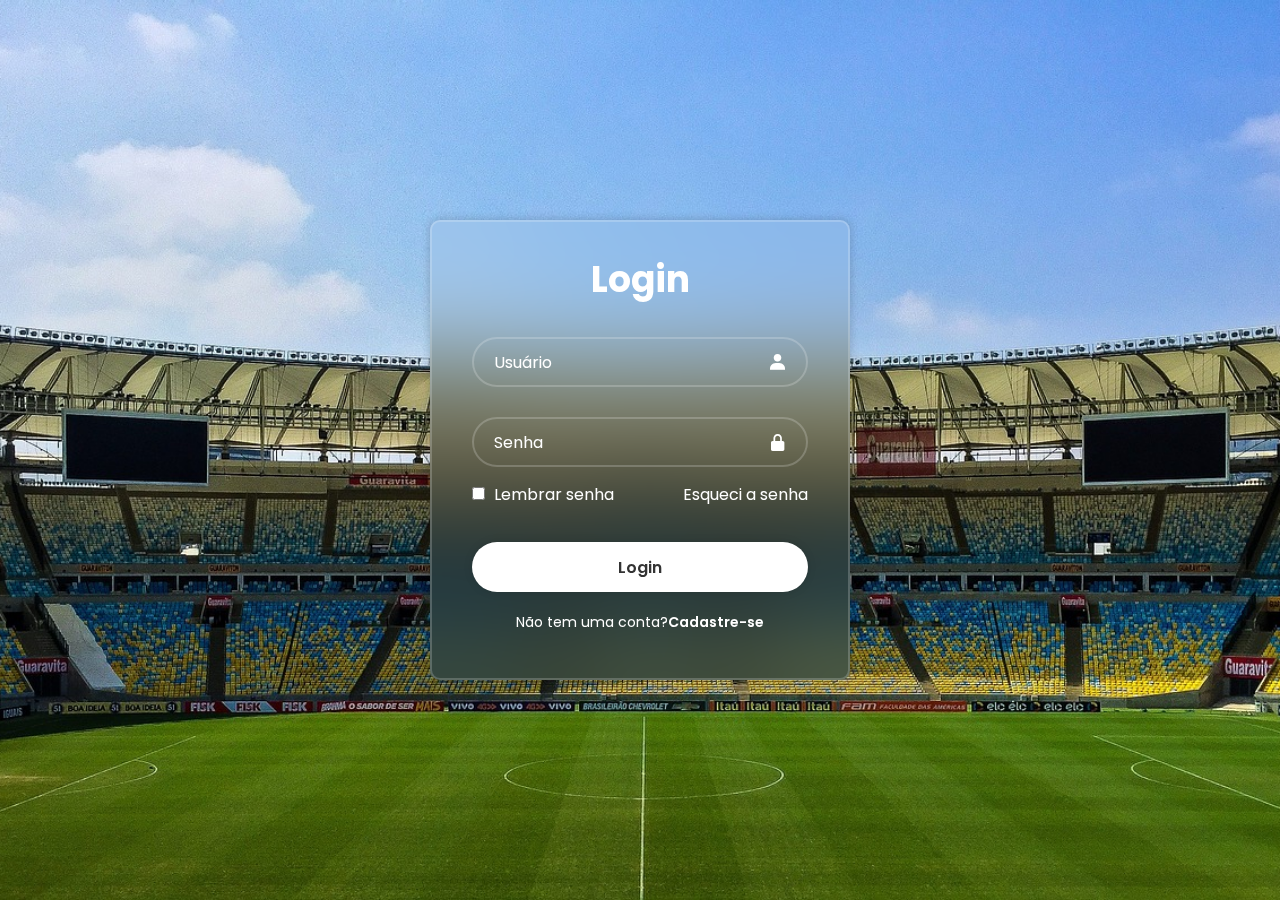
<file: Tela de Login/index.html>
<!DOCTYPE html>
<html lang="pt-br">
<head>
    <meta charset="UTF-8">
    <meta name="viewport" content="width=device-width, initial-scale=1.0">
    <link href='https://unpkg.com/boxicons@2.1.4/css/boxicons.min.css'rel='stylesheet'> 
    <link rel="stylesheet" href="styles.css">
    <title>Login</title>
</head>
<body>
    <main class="container">
        <form>
            <h1>Login</h1>
            <div class="input-box">
                <input placeholder="Usuário" type="email">
                <i class="bx bxs-user"></i>
            </div>
             <div class="input-box">
                <input placeholder="Senha" type="password">
                 <i class="bx bxs-lock-alt"></i>
            </div>
            <div class="remember-forgot">
                <label>
                <input type="checkbox">
                Lembrar senha 
            </label>
            <a href="reset-password.html">Esqueci a senha </a>
            </div>

            <button type="submit" class="login">Login</button>

            <div class="register-link">
                <p>Não tem uma conta?<a>Cadastre-se</a></p>
            </div>
        </form>
    </main>
    
</body>
</html>
</file>
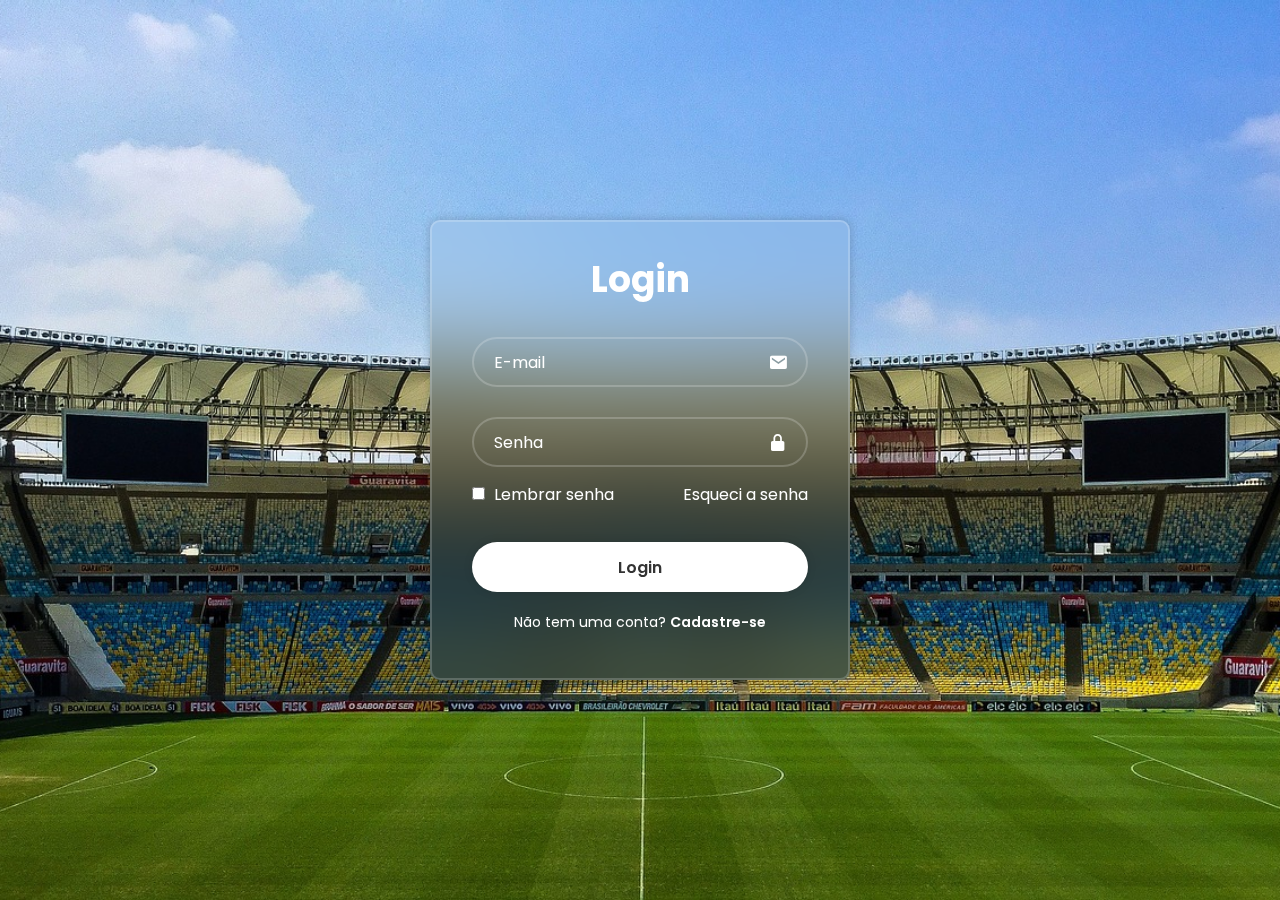
<file: Telas/Tela de Login/index.html>
<!DOCTYPE html>
<html lang="pt-br">
<head>
    <meta charset="UTF-8">
    <meta name="viewport" content="width=device-width, initial-scale=1.0">
    <link href='https://unpkg.com/boxicons@2.1.4/css/boxicons.min.css' rel='stylesheet'> 
    <link rel="stylesheet" href="../assets/styles.css">
    <title>Login</title>
</head>
<body>
    <main class="container">
        <form id="loginForm">
            <h1>Login</h1>
            <div class="input-box">
        <input name="email" type="email" placeholder="E-mail" required> 
        <i class="bx bxs-envelope"></i> 
    </div>
    <div class="input-box">
        <input name="senha" type="password" placeholder="Senha" required> 
        <i class="bx bxs-lock-alt"></i>
    </div>
            <div class="remember-forgot">
                <label>
                    <input type="checkbox">
                    Lembrar senha 
                </label>
                <a href="../Tela de Recuperação de Senha/reset-password.html">Esqueci a senha</a>
            </div>

            <button type="submit" class="login">Login</button>

            <div class="register-link">
                <p>Não tem uma conta? <a href="../Tela de Criar Conta/cadastro.html">Cadastre-se</a></p>
            </div>
        </form>
    </main>

    <script>
        document.getElementById('loginForm').addEventListener('submit', async (e) => {
    e.preventDefault();
    const formData = new FormData(e.target); // Usa o formulário diretamente

    try {
        const response = await fetch('../includes/login.php', {
            method: 'POST',
            body: formData
        });
        
        const data = await response.json();
        console.log("Resposta:", data); // Debug

        if (data.success) {
            window.location.href = "../dashboard.php";
        } else {
            alert("Erro: " + (data.message || "Resposta inválida do servidor"));
        }
    } catch (error) {
        console.error("Erro no fetch:", error);
        alert("Falha na comunicação com o servidor. Verifique o console.");
    }
});
    </script>
</body>
</html>
</file>
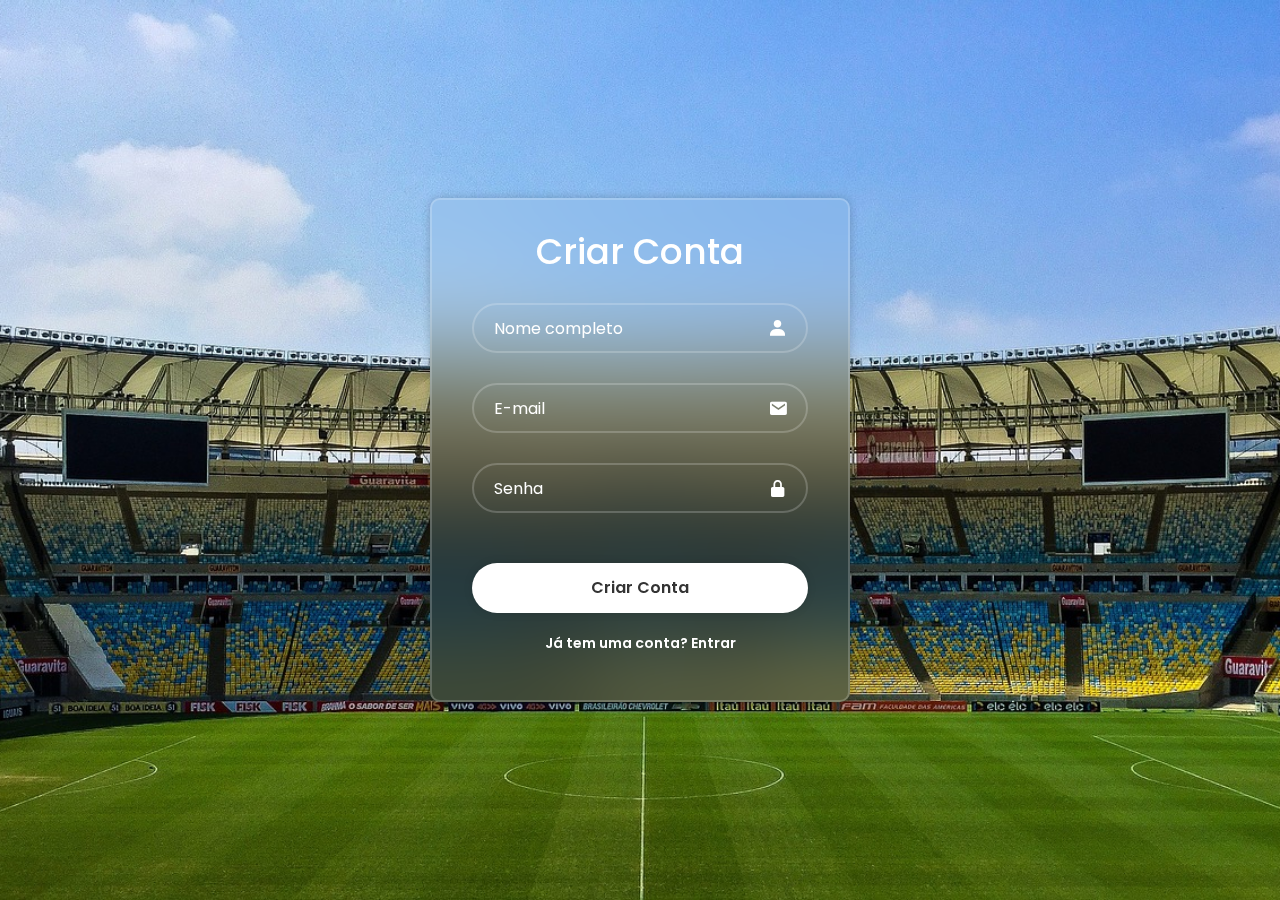
<file: Tela de Login/cadastro.html>
<!-- cadastro.html -->
<!DOCTYPE html>
<html lang="pt-br">
<head>
  <meta charset="UTF-8">
  <title>Criar Conta</title>
  <meta name="viewport" content="width=device-width, initial-scale=1.0">
  <link href='https://unpkg.com/boxicons@2.1.4/css/boxicons.min.css' rel='stylesheet'>
  <link href="https://cdn.jsdelivr.net/npm/bootstrap@5.3.0/dist/css/bootstrap.min.css" rel="stylesheet">
  <link rel="stylesheet" href="styles.css">
</head>
<body>
  <main class="container">
    <form onsubmit="handleCadastro(event)">
      <h1>Criar Conta</h1>

      <div class="input-box">
        <input type="text" placeholder="Nome completo" required>
        <i class='bx bxs-user'></i>
      </div>

      <div class="input-box">
        <input type="email" placeholder="E-mail" required>
        <i class='bx bxs-envelope'></i>
      </div>

      <div class="input-box">
        <input type="password" placeholder="Senha" required>
        <i class='bx bxs-lock-alt'></i>
      </div>

      <button type="submit" class="login">Criar Conta</button>

      <div class="register-link">
        <p><a href="index.html">Já tem uma conta? Entrar</a></p>
      </div>
    </form>
  </main>
  <script src="script.js"></script>
</body>
</html>
</file>
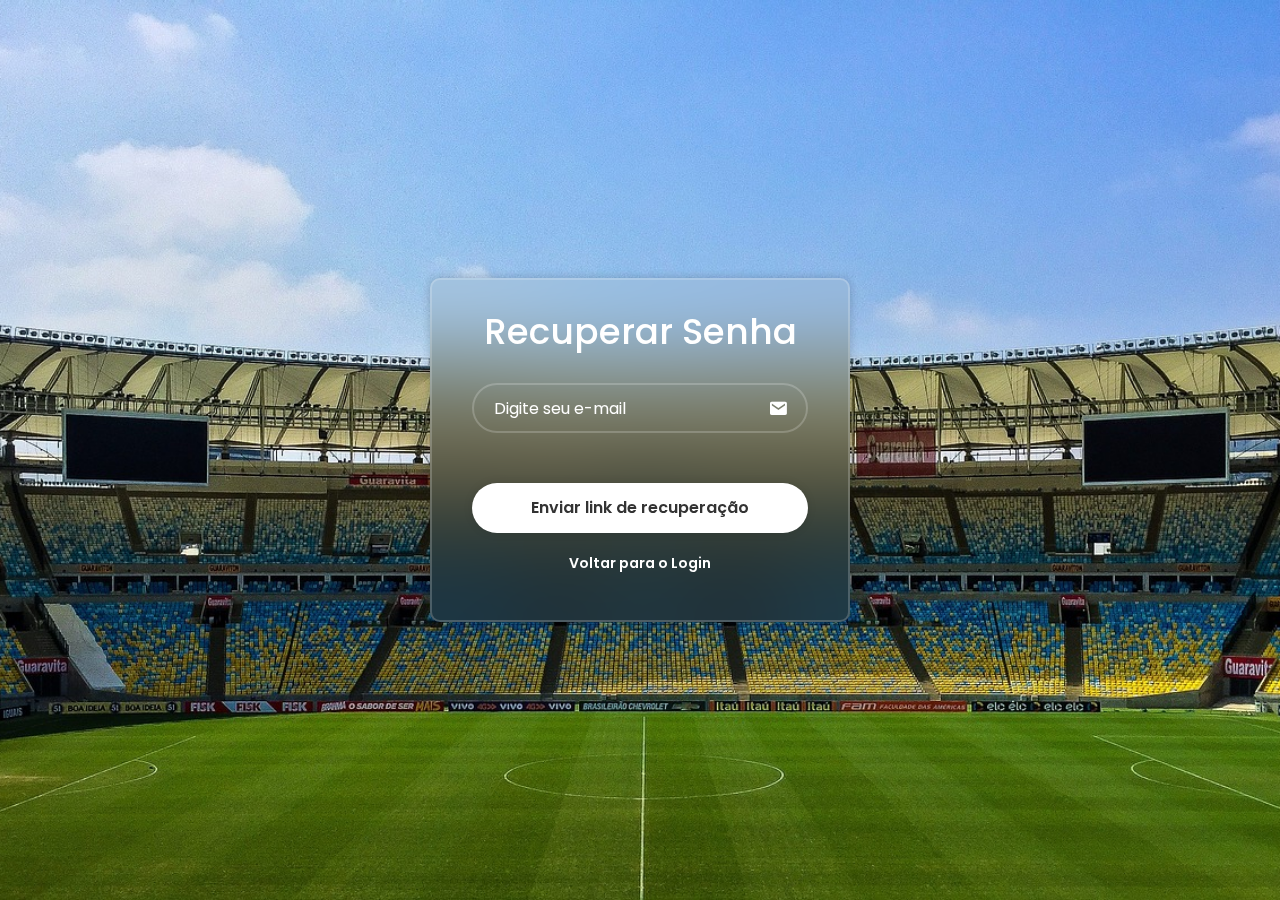
<file: Tela de Login/reset-password.html>
<!-- reset-password.html -->
<!DOCTYPE html>
<html lang="pt-br">
<head>
  <meta charset="UTF-8">
  <meta name="viewport" content="width=device-width, initial-scale=1.0">
  <title>Recuperar Senha</title>
  <link href='https://unpkg.com/boxicons@2.1.4/css/boxicons.min.css' rel='stylesheet'>
  <link href="https://cdn.jsdelivr.net/npm/bootstrap@5.3.0/dist/css/bootstrap.min.css" rel="stylesheet">
  <link rel="stylesheet" href="styles.css">
</head>
<body>
  <main class="container">
    <form onsubmit="handleReset(event)">
      <h1>Recuperar Senha</h1>
      <div class="input-box">
        <input type="email" placeholder="Digite seu e-mail" required>
        <i class="bx bxs-envelope"></i>
      </div>
      <button type="submit" class="login">Enviar link de recuperação</button>
      <div class="register-link">
        <p><a href="index.html">Voltar para o Login</a></p>
      </div>
    </form>
  </main>
  <script src="script.js"></script>
</body>
</html>
</file>
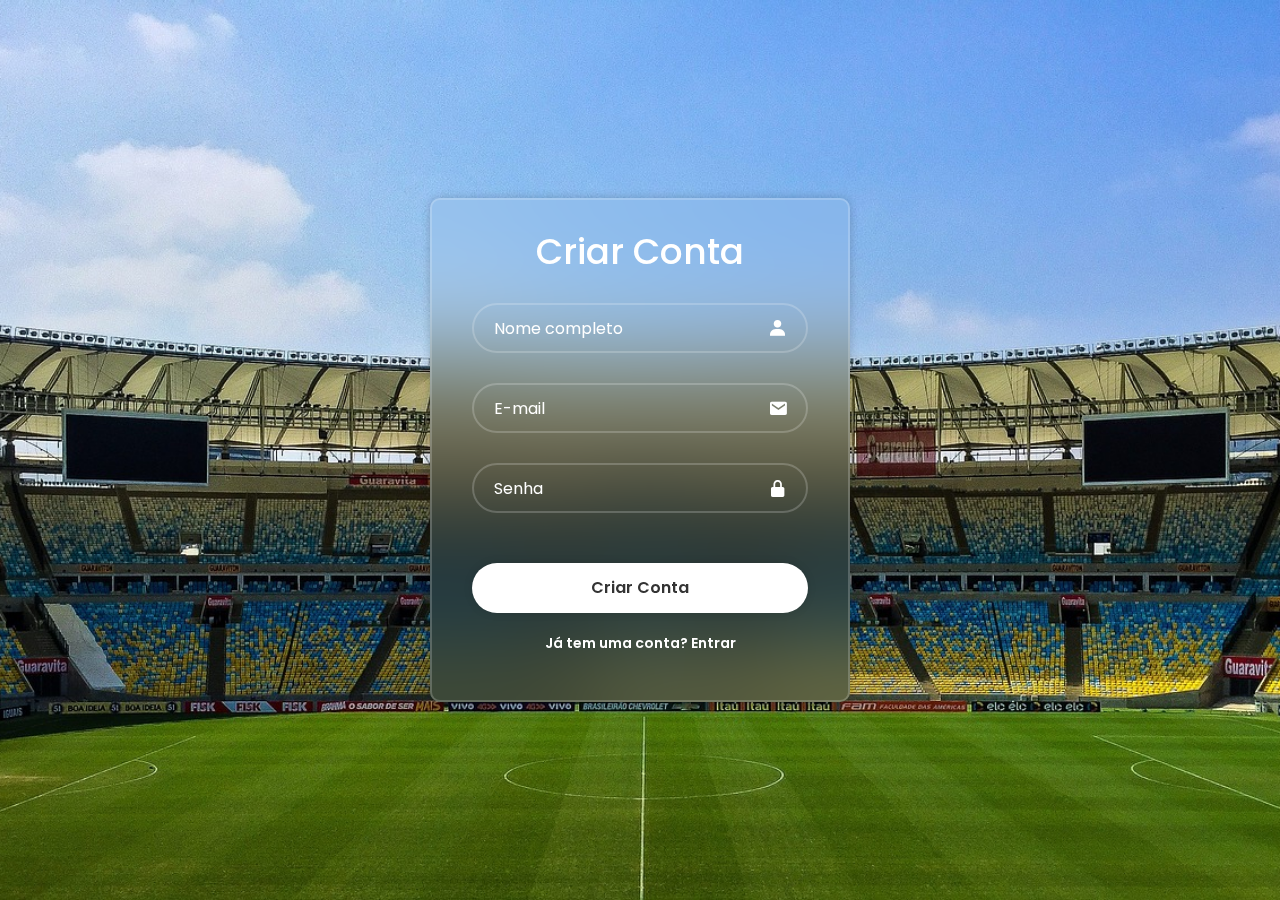
<file: Telas/Tela de Criar Conta/cadastro.html>
<!-- cadastro.html -->
<!DOCTYPE html>
<html lang="pt-br">
<head>
  <meta charset="UTF-8">
  <title>Criar Conta</title>
  <meta name="viewport" content="width=device-width, initial-scale=1.0">
  <link href='https://unpkg.com/boxicons@2.1.4/css/boxicons.min.css' rel='stylesheet'>
  <link href="https://cdn.jsdelivr.net/npm/bootstrap@5.3.0/dist/css/bootstrap.min.css" rel="stylesheet">
  <link rel="stylesheet" href="../assets/styles.css">
  <script src="../assets/script.js"></script>
</head>
<body>
  <main class="container">
    <form onsubmit="handleCadastro(event)">
      <h1>Criar Conta</h1>

      <div class="input-box">
        <input type="text" placeholder="Nome completo" required>
        <i class='bx bxs-user'></i>
      </div>

      <div class="input-box">
        <input type="email" placeholder="E-mail" required>
        <i class='bx bxs-envelope'></i>
      </div>

      <div class="input-box">
        <input type="password" placeholder="Senha" required>
        <i class='bx bxs-lock-alt'></i>
      </div>

      <button type="submit" class="login">Criar Conta</button>

      <div class="register-link">
        <p><a href="../Tela de Login/index.html">Já tem uma conta? Entrar</a></p>
      </div>
    </form>
  </main>
</body>
</html>
</file>
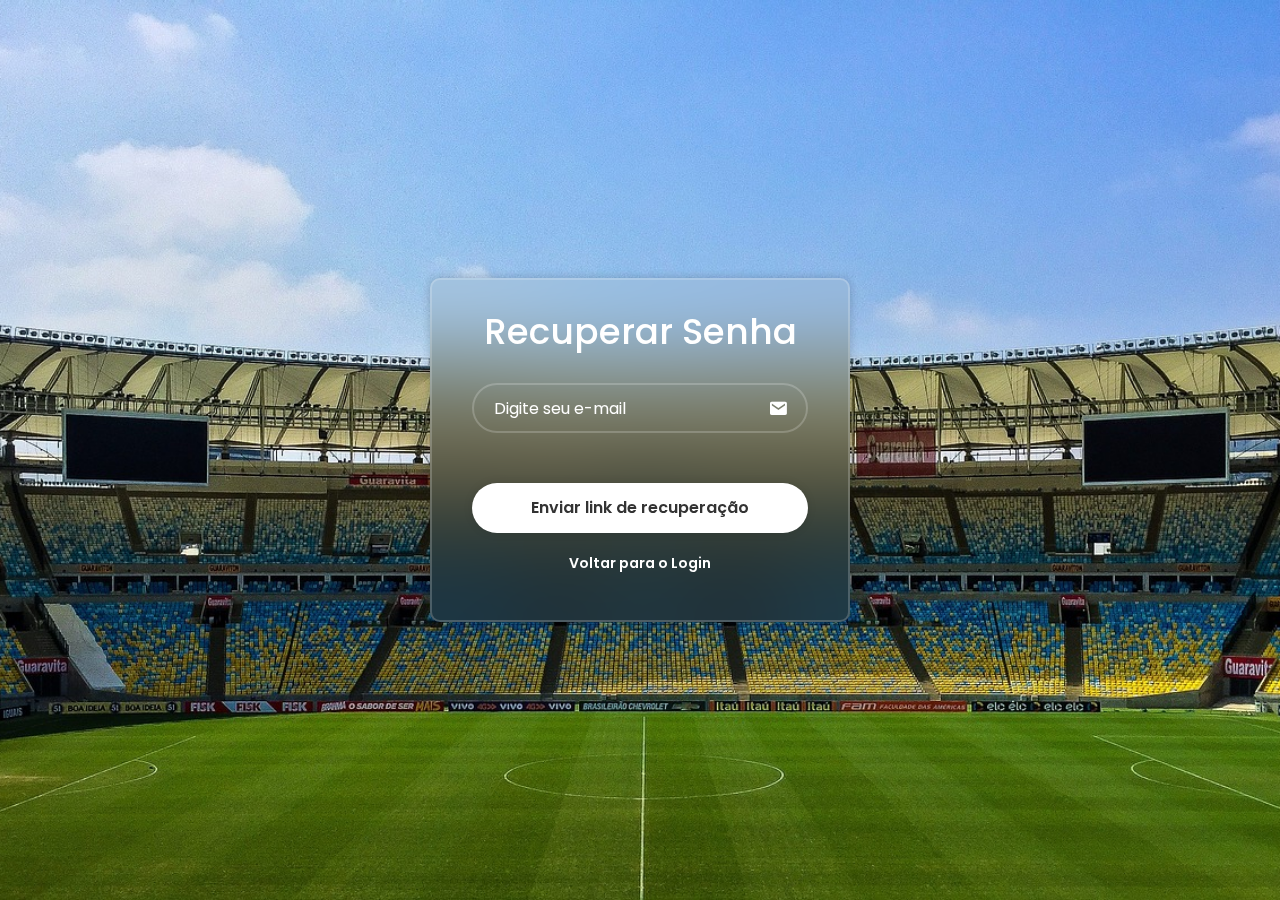
<file: Telas/Tela de Recuperação de Senha/reset-password.html>
<!-- reset-password.html -->
<!DOCTYPE html>
<html lang="pt-br">
<head>
  <meta charset="UTF-8">
  <meta name="viewport" content="width=device-width, initial-scale=1.0">
  <title>Recuperar Senha</title>
  <link href='https://unpkg.com/boxicons@2.1.4/css/boxicons.min.css' rel='stylesheet'>
  <link href="https://cdn.jsdelivr.net/npm/bootstrap@5.3.0/dist/css/bootstrap.min.css" rel="stylesheet">
  <link rel="stylesheet" href="../assets/styles.css">
</head>
<body>
  <main class="container">
    <form onsubmit="handleReset(event)">
      <h1>Recuperar Senha</h1>
      <div class="input-box">
        <input name="email" type="email" placeholder="Digite seu e-mail" required>
        <i class="bx bxs-envelope"></i>
      </div>
      <button type="submit" class="login">Enviar link de recuperação</button>
      <div class="register-link">
        <p><a href="../Tela de Login/index.html">Voltar para o Login</a></p>
      </div>
    </form>
  </main>
  <script src="../assets/script.js"></script>
</body>
</html>
</file>
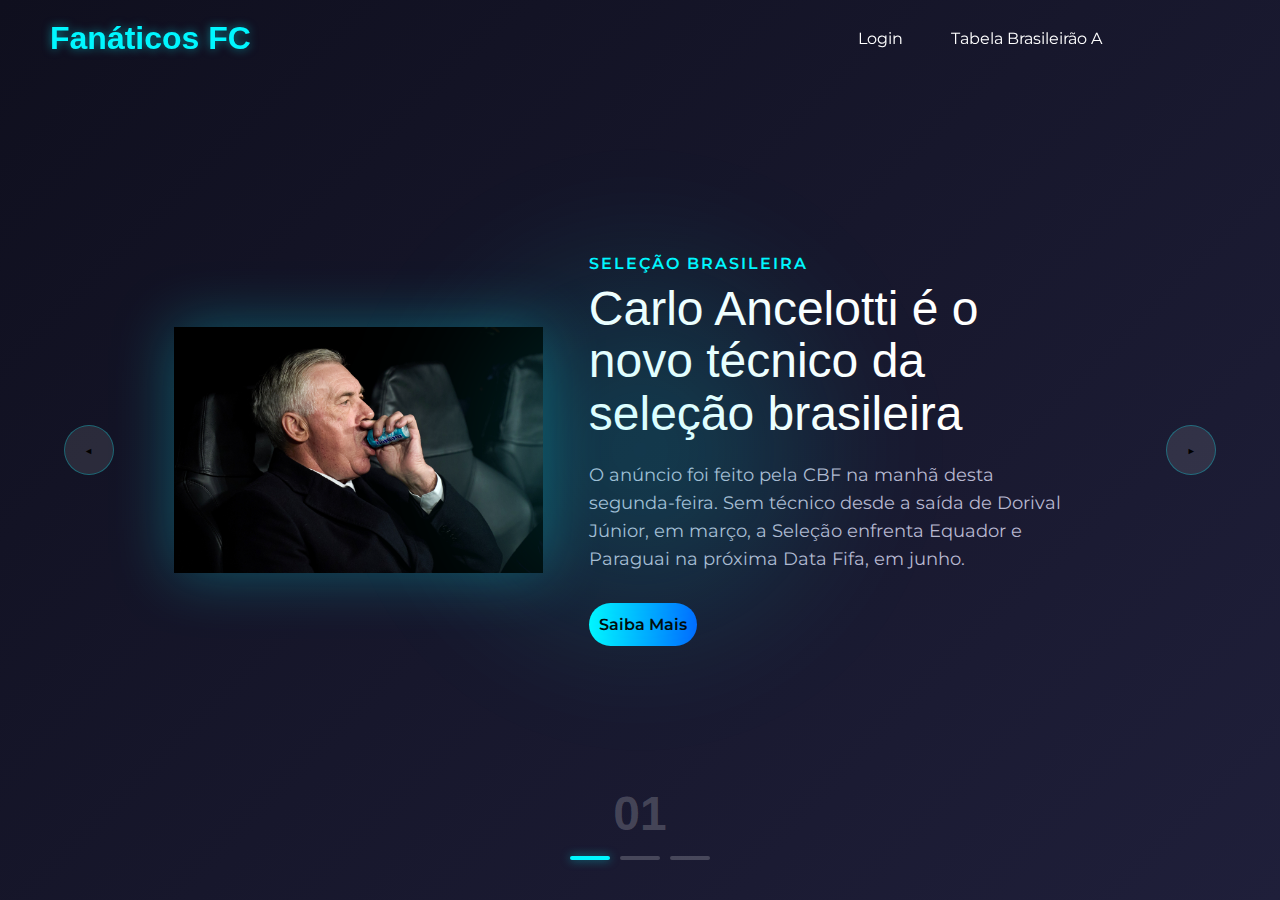
<file: Telas/Tela Inicial/index2.html>
<!DOCTYPE html>
<html lang="pt-br">
<head>
    <meta charset="UTF-8">
    <meta name="viewport" content="width=device-width, initial-scale=1.0">
    <title>Fanáticos FC</title>
    <link rel="stylesheet" href="styles.css">
    <link rel="preconnect" href="https://fonts.googleapis.com">
    <link rel="preconnect" href="https://fonts.gstatic.com" crossorigin>
    <link href="https://fonts.googleapis.com/css2?family=Montserrat:wght@400;700&display=swap" rel="stylesheet">
</head>
<body>

<header>
    <div class="logo">Fanáticos FC</div> 
    <nav>
        <ul>
            <li><a href="../Tela de Login/index.html">Login</a></li>
            <li><a href="../Tabela/tabela.html">Tabela Brasileirão A</a> </li>
        </ul>
    </nav>
</header>

<main class="container">
    
    <div class="list">

        <div class="item active">
            <div class="imagem1">
                <img src="img-ancelotti.jpg" alt="Novo Técnico do Brasil">
            </div>
            <div class="content">
                <p class="tag1">Seleção Brasileira</p> 
                <p class="name1">Carlo Ancelotti é o novo técnico da seleção brasileira</p> 
                <p class="descricao">
                    O anúncio foi feito pela CBF na manhã desta segunda-feira. Sem técnico desde a saída de Dorival Júnior, em março, a Seleção enfrenta Equador e Paraguai na próxima Data Fifa, em junho.
                </p>  
                <!-- Botão modificado para link clicável -->
                <a href="https://ge.globo.com/futebol/selecao-brasileira/noticia/2025/05/12/carlo-ancelotti-e-o-novo-tecnico-da-selecao-brasileira.ghtml" target="_blank" class="btn">Saiba Mais</a>
                <p class="descricao-completa" style="display: none;">
                    Ancelotti, multicampeão por clubes europeus, assume a Seleção com a missão de renovar o time e trazer um título inédito. Sua experiência no Real Madrid é vista como diferencial para lidar com craques e pressão.
                </p>
            </div>
        </div>

        <div class="item">
            <div class="imagem1"> 
                <img src="portugal-euro.jpg" alt="Bicampeão 2025">
            </div>
            <div class="content">
                <p class="tag1">Portugal Bicampeão</p> 
                <p class="name1">Portugal vence a Espanha nos pênaltis e conquista o bicampeonato da Liga das Nações</p> 
                <p class="descricao">
                   Com grande atuação de Nuno Mendes, e gol fundamental de Cristiano Ronaldo no segundo tempo, a seleção portuguesa bateu a Espanha por 5 a 3 nas penalidades, após empate em 2 a 2, e conquistou pela segunda vez a Liga das Nações da Uefa.
                </p>  
                <!-- Botão modificado para link clicável -->
                <a href="https://www.uol.com.br/esporte/futebol/ultimas-noticias/2025/06/08/portugal-x-espanha-final-liga-das-nacoes.htm" target="_blank" class="btn">Saiba Mais</a>
                <p class="descricao-completa" style="display: none;">
                    A partida foi realizada no Estádio da Luz, em Lisboa. O técnico Roberto Martínez destacou a união e disciplina do elenco. Cristiano Ronaldo marcou seu 135º gol pela seleção e Nuno Mendes foi eleito o melhor em campo.
                </p>
            </div>
        </div>

        <div class="item">
            <div class="imagem1"> 
                <img src="ney-fica.jpg" alt="Neymar renova com Santos">
            </div>
            <div class="content">
                <p class="tag1">Ele fica!</p> 
                <p class="name1">Neymar renova com Santos e novo contrato pode chegar a R$ 95 milhões</p> 
                <p class="descricao">
                   Com contrato prestes a expirar, dia 30 de junho, o Santos tratou logo de garantir a permanência do craque. Atleta e diretoria irão assinar nos próximos dias o novo contrato, que vai até dezembro de 2026.
                </p>  
                <!-- Botão modificado para link clicável -->
                <a href="https://www.terra.com.br/esportes/santos/ele-fica-neymar-renova-com-santos-e-novo-contrato-pode-chegar-a-r-95-milhoes,c8c124945bac9a84034b63099239920c0dhqzbwg.html" target="_blank" class="btn">Saiba Mais</a>
                <p class="descricao-completa" style="display: none;">
                    O novo contrato inclui bonificações por desempenho, direitos de imagem e cláusulas especiais para ações de marketing. A diretoria santista acredita que a presença de Neymar será essencial para atrair patrocinadores.
                </p>
            </div>
        </div>

    </div> 

    <div class="arrows">
        <button class="arrow-btn" id="prev">
            ◀
        </button>
        <button class="arrow-btn" id="next">
            ▶
        </button>
    </div>

    <div class="indicators">
        <div class="numbers">01</div>
        <div class="dots">
            <div class="dot active"></div>
            <div class="dot"></div>
            <div class="dot"></div>
        </div>
    </div>
</main>

<script src="scripts.js"></script>

</body>
</html>
</file>
<file: Tela de Login/styles.css>
@import url('https://fonts.googleapis.com/css2?family=Poppins:ital,wght@0,100;0,200;0,300;0,400;0,500;0,600;0,700;0,800;0,900;1,100;1,200;1,300;1,400;1,500;1,600;1,700;1,800;1,900&display=swap');
*{
    margin: 0;
    padding: 0;
    box-sizing: border-box;
    font-family: "Poppins", sans-serif;
}

body{
    display: flex;
    justify-content: center;
    align-items: center;
    min-height: 100vh;
    background: url('img2.jpg');
    background-size: cover;
    background-position: center;

}

.container{
    width: 420px;
    background-color: transparent;
    border: 2px solid rgba(255,255,255, .2);
    border-radius: 10px;
    color: #fff;
    padding: 30px 40px;
    box-shadow: 0 0 10px rgba(0,0 , 0 , .2);
    backdrop-filter: blur(50px);

}

.container h1{
    font-size: 36px;
    text-align: center;
}

.input-box{
    position: relative;
    width: 100%;
    height: 50px;
    margin: 30px 0;
}

.input-box input{
    width: 100%;
    height: 100%;
    background-color: transparent;
    border: 2px solid rgba(255,255,255, .2);
    border-radius: 40px;
    outline: none;
    font-size: 16px;
    color: #fff;
    padding: 20px 45px 20px 20px;
}


.input-box input::placeholder{
    color: #fff;
}

.input-box i{
    position: absolute;
    right: 20px;
    top: 50%;
    transform: translateY(-50%);
    font-size: 20px;

}

.remember-forgot{
    display: flex;
    justify-content: space-between;
    margin: -15px 0 15px;
}

.remember-forgot label input{
    accent-color: #fff;
    margin-right: 5px;

}

.remember-forgot a{
    text-decoration: none;
    color: #fff;
}

.remember-forgot a:hover{
    text-decoration: underline;

}

.login{
    width: 100%;
    height: 50px;
    background-color: #fff;
    border: none;
    border-radius: 40px;
    cursor: pointer;
    font-size: 16px;
    color: #333;
    font-weight: 600;
    box-shadow: 0 0 10px rgba(0, 0 , 0 , .1);
    margin-top: 20px;
}

.login:hover{
    background-color: transparent;
    border: 2px solid rgba(255,255,255, .2);
    color: #fff;
    transition: 0.5s;
}

.register-link{
    font-size: 14px;
    text-align: center;
    margin: 20px 0 15px;
}

.register-link a{
    text-decoration: none;
    color: #fff;
    font-weight: 600;

}

.register-link a:hover{
    text-decoration: underline;
}
</file>
<file: Telas/assets/styles.css>
@import url('https://fonts.googleapis.com/css2?family=Poppins:ital,wght@0,100;0,200;0,300;0,400;0,500;0,600;0,700;0,800;0,900;1,100;1,200;1,300;1,400;1,500;1,600;1,700;1,800;1,900&display=swap');
*{
    margin: 0;
    padding: 0;
    box-sizing: border-box;
    font-family: "Poppins", sans-serif;
}

body{
    display: flex;
    justify-content: center;
    align-items: center;
    min-height: 100vh;
    background: url('img2.jpg');
    background-size: cover;
    background-position: center;

}

.container{
    width: 420px;
    background-color: transparent;
    border: 2px solid rgba(255,255,255, .2);
    border-radius: 10px;
    color: #fff;
    padding: 30px 40px;
    box-shadow: 0 0 10px rgba(0,0 , 0 , .2);
    backdrop-filter: blur(50px);

}

.container h1{
    font-size: 36px;
    text-align: center;
}

.input-box{
    position: relative;
    width: 100%;
    height: 50px;
    margin: 30px 0;
}

.input-box input{
    width: 100%;
    height: 100%;
    background-color: transparent;
    border: 2px solid rgba(255,255,255, .2);
    border-radius: 40px;
    outline: none;
    font-size: 16px;
    color: #fff;
    padding: 20px 45px 20px 20px;
}


.input-box input::placeholder{
    color: #fff;
}

.input-box i{
    position: absolute;
    right: 20px;
    top: 50%;
    transform: translateY(-50%);
    font-size: 20px;

}

.remember-forgot{
    display: flex;
    justify-content: space-between;
    margin: -15px 0 15px;
}

.remember-forgot label input{
    accent-color: #fff;
    margin-right: 5px;

}

.remember-forgot a{
    text-decoration: none;
    color: #fff;
}

.remember-forgot a:hover{
    text-decoration: underline;

}

.login{
    width: 100%;
    height: 50px;
    background-color: #fff;
    border: none;
    border-radius: 40px;
    cursor: pointer;
    font-size: 16px;
    color: #333;
    font-weight: 600;
    box-shadow: 0 0 10px rgba(0, 0 , 0 , .1);
    margin-top: 20px;
}

.login:hover{
    background-color: transparent;
    border: 2px solid rgba(255,255,255, .2);
    color: #fff;
    transition: 0.5s;
}

.register-link{
    font-size: 14px;
    text-align: center;
    margin: 20px 0 15px;
}

.register-link a{
    text-decoration: none;
    color: #fff;
    font-weight: 600;

}

.register-link a:hover{
    text-decoration: underline;
}
</file>
<file: Telas/Tela Inicial/styles.css>
*{
    margin: 0;
    padding: 0;
    box-sizing: border-box;
    list-style: none;
    font-family:"Montserrat", sans-serif; ;
}

body{
    background-color: #0f0f1e;
    color: #fff;
    font-size: 16px;
    overflow: hidden;
}

header{
    position: fixed;
    width: 90vw;
    top: 0;
    padding: 20px 50px;
    display: flex;
    justify-content: space-between;
    align-items: center;
    z-index: 3;
}

.logo{
    font-family: "Orbitron", sans-serif;
    font-size: 2rem;
    font-weight: 900;
    color: #00f7ff;
    text-shadow: 0 0 10px rgba(0, 247, 255, 0.5);
}

header nav ul{
    display: flex;
    gap: 48px;
}

header nav ul li{
    cursor: pointer;
    position: relative;
    padding: 5px 0;
}

header nav ul li::after{
    content:'' ;
    position: absolute;
    left: 0;
    bottom: 0;
    width: 0;
    height: 2px;
    background-color:#00f7ff ;
    transition: width 0.2s ease;
}

header nav ul li:hover::after{
    width: 100%;
}

.container{
    height: 100vh;
    position: relative;
    background: linear-gradient(135deg, #0f0f1e 0%, #1f1f3a 100%);
    overflow: hidden;
}

.container::before{
    content: '';
    width: 500px;
    height: 500px;
    border-radius: 50%;
    background:radial-gradient(circle, rgba(0,247,255,0.2) 0%,rgba(15,15,30,0) 70%);
    position: absolute;
    top: 50%;
    left: 50%;
    transform: translate(-50%, -50%);
    filter: blur(50px);
    z-index: 1;
    animation: pulse 4s infinite alternate ;
}

@keyframes pulse {
    0%{
        opacity:0.5;
        transform: translate(-50%, -50%) scale(0.8);
    }

    100%{
        opacity: 1;
        transform: translate(-50%, -50%) scale(2);
    }
}

.list{
    width: 80%;
    height: 100%;
    margin: 0 auto;
    position: relative;
}

.item{
    position: absolute;
    inset: 0;
    display: flex;
    justify-content: center;
    align-items: center;
    opacity: 0;
    transform: translateX(100vw);
    transition: transform 0.7s ease-in-out, opacity 0.7s ease-in-out;

}

.active{
    opacity: 1;
    transform: translateX(0);
}

.imagem1{
    width: 45%;
    height: 100%;
    display: flex;
    align-items: center;
    justify-content: center;
    position: relative;
    z-index: 2;
}

.imagem1 img{
    max-width: 80%;
    max-height: 60%;
    filter: drop-shadow(0 0 30px rgba(0,247,255,0.3));
}

.content{
    width: 55%;
    padding-right: 80px;
    display: flex;
    align-items: flex-start;
    justify-content: center;
    z-index: 2;
    flex-direction: column;
}

.tag1{
    font-size: 1rem;
    text-transform: uppercase;
    color: #00f7ff;
    font-weight: 600;
    letter-spacing: 2px;
    margin-bottom: 10px;
}

.name1{
    font-size: 3rem;
    font-family: "Orbitron", sans-serif;
    line-height: 1.1;
    margin-bottom: 20px;
}

.descricao{
    font-size: 1.1rem;
    color: #b8b8d0;
    line-height: 1.6;
    margin-bottom: 30px;
    max-width: 600px;
}


.btn {
    display: inline-block;
    padding: 12px 10px;
    background: linear-gradient(90deg, #00f7ff, #0066ff);
    border-radius: 30px;
    color: #000;
    font-size: 1rem;
    font-weight: 600;
    cursor: pointer;
    border: none;
    text-decoration: none; 
    text-align: center;
    transition: all 0.3s ease;

    position: relative;
    z-index: 10;
    pointer-events: auto;
}

.btn:hover{
    background: linear-gradient(90deg, #0066ff, #00f7ff);
    color: #fff;
    box-shadow: 0 4px 15px rgba(0, 102, 255, 0.5);
}

.arrows{
    position: absolute;
    width: 90%;
    display: flex;
    justify-content: space-between;
    top: 50%;
    left: 50%;
    transform: translate(-50%, -50%);
    z-index: 5;
}

.arrow-btn{
    width: 50px;
    height: 50px;
    border-radius: 50%;
    cursor: pointer;
    background-color: rgba(255,255,255, 0.1);
    border: 1px solid rgba(0,247,255,0.3);
}

.arrow-btn:hover{
   background-color:rgba(0,247,255,0.2) ; 
   border-color: #00f7ff;
}

.indicators{
    position: absolute;
    bottom: 40px;
    left: 50%;
    transform: translateX(-50%);
    display: flex;
    flex-direction: column;
    align-items: center;
    gap: 15px;
    z-index: 5;
}

.numbers{
    font-family: "Orbitron", sans-serif;
    font-size: 3rem;
    font-weight: 800;
    color: rgba(255,255,255, 0.2);
}

.dots{
    display: flex;
    gap: 10px;
}

.dot{
    width: 40px;
    height: 4px;
    background-color: rgba(255,255,255, 0.2);
    border-radius: 2px;
}

.dot.active{
    background-color: #00f7ff;
    box-shadow: 0 0 10px rgba(0,247,255,0.5);
}


nav ul li a {
    color: white;
    text-decoration: none;
}

nav ul li a:hover {
    color: #ccc; /* ou outro tom claro */
}
</file>
